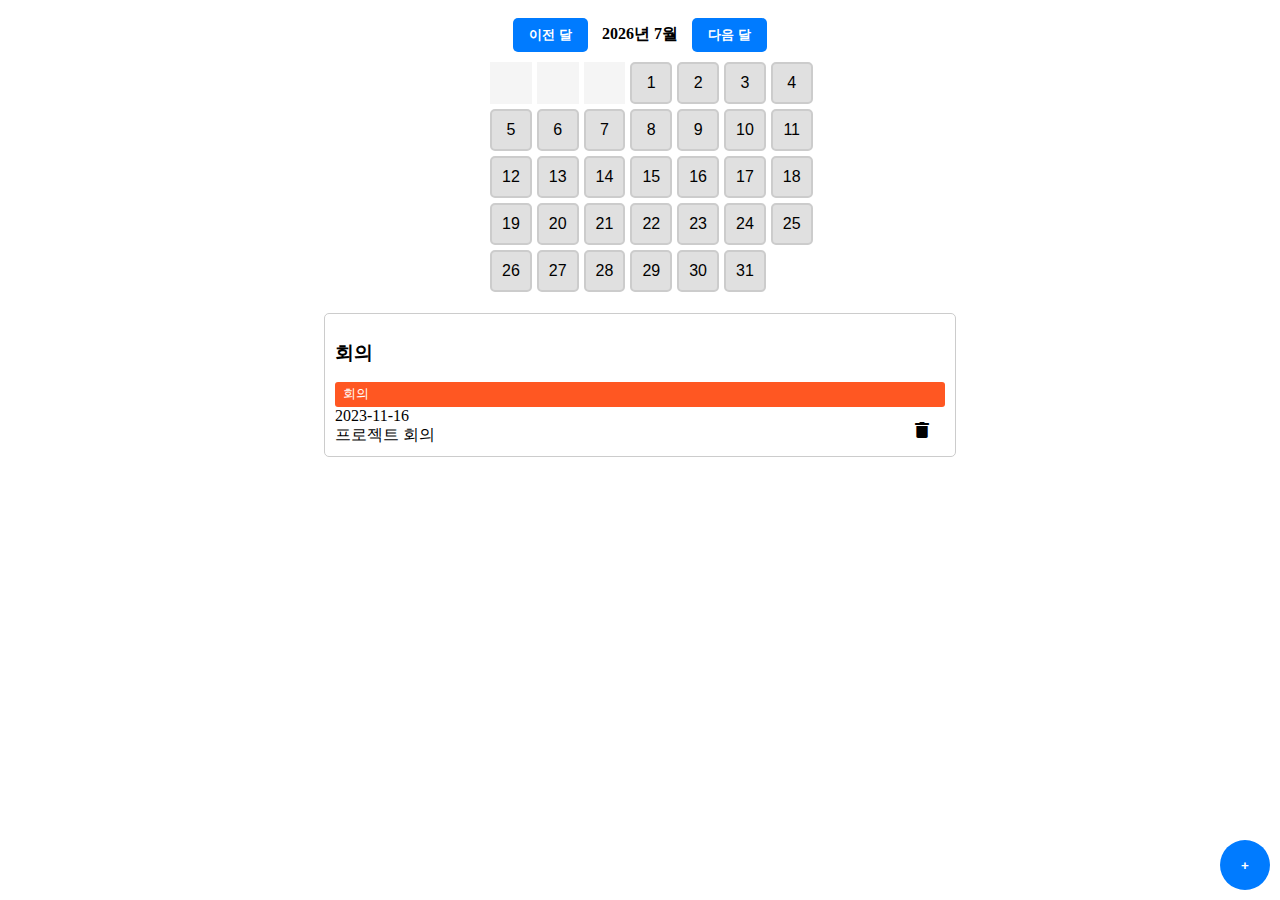
<file: calendar/index.html>
<!DOCTYPE html>
<html>
<head>
  <link rel="stylesheet" type="text/css" href="calendar.css">
  <link rel="stylesheet" href="https://cdnjs.cloudflare.com/ajax/libs/font-awesome/5.15.3/css/all.min.css">
</head>
<body>
    <div id="button-container" style="text-align: center;">
        <button id="prev-month">이전 달</button>
        <span id="current-month"></span>
        <button id="next-month">다음 달</button>
    </div>
  <div id="calendar"></div>
  <script src="calendar.js"></script>
  <button id="add-event">+</button>

<div id="event-add-modal" class="modal">
  <div class="modal-content">
    <span id="close-modal" class="close">&times;</span>
    <h2>이벤트 추가</h2>
    <input type="date" id="event-date" placeholder="날짜" required>
    <input type="text" id="event-title" placeholder="제목" required>
    <textarea id="event-description" placeholder="설명"></textarea>
    <select id="event-category" required>
        <option value="회의">회의</option>
        <option value="일정">일정</option>
        <option value="파티">파티</option>
        <!-- 다른 카테고리들을 추가하세요 -->
      </select>
    <button id="save-event">저장</button>
  </div>
</div>

<div id="event-show-modal" class="modal">
    <div class="modal-content">
        <span class="close" id="close-show-modal">&times;</span>
        <div id="modal-content-container">
        <div id="category-badge">카테고리</div>
      <h2 id="modal-title">이벤트 제목</h2>
      <p id="modal-description">이벤트 설명</p>
      <p id="modal-date">이벤트 날짜</p>
      <button id="edit-event">수정</button>
    </div>
    </div>
  </div>

  <div id="edit-event-modal" class="modal">
    <div class="modal-content">
        <span class="close" id="close-edit-modal">&times;</span>
        <div id="modal-content-container">
      <input type="text" id="edit-event-title" placeholder="제목" required></input>
      <input type="text" id="edit-event-description" placeholder="제목" required></input>
      <select id="edit-event-category" required>
        <option value="회의">회의</option>
        <option value="일정">일정</option>
        <option value="파티">파티</option>
        <!-- 다른 카테고리들을 추가하세요 -->
      </select>
      <button id="save-edit-event">Save</button>
    </div>
    </div>
  </div>

  </div>
  <div id="event-list-container">
  <ul id="event-list"></ul>
</div>
  </div>
</body>
</html>
</file>
<file: calendar/calendar.css>
#calendar {
    display: grid;
    grid-template-columns: repeat(7, 1fr);
    gap: 5px;
    max-width: 300px;
    margin: 0 auto;
    font-family: Arial, sans-serif;
  }

  #header {
    display: grid;
    margin: 0 auto;
  }
  
  .day {
    text-align: center;
    padding: 10px;
    background-color: #e0e0e0;
    border: 2px solid #ccc;
    display: flex;
    flex-direction: column; /* 내부 요소를 세로로 정렬하도록 설정 */
    justify-content: center;
    align-items: center;
    border-radius: 5px;
    cursor: pointer;
    transition: background-color 0.3s, transform 0.2s;
}

.day:hover {
    background-color: #a0a0a0;
    transform: scale(1.05);
}

  
  .empty {
    background-color: #f5f5f5;
  }
  
  #prev-month, #next-month {
    cursor: pointer;
    text-align: center;
    margin: 10px;
    padding: 8px 16px;
    background-color: #007bff;
    color: #fff;
    border: none;
    border-radius: 5px;
    font-weight: bold;
    transition: background-color 0.3s;
}

.delete-event {
    cursor: pointer;
    text-align: center;
    margin: 10px;
    padding: 8px 16px;
    color: black;
}

#prev-month:hover, #next-month:hover {
    background-color: #0056b3;
}


  .modal {
    display: none;
    position: fixed;
    z-index: 1;
    left: 0;
    top: 0;
    width: 100%;
    height: 100%;
    overflow: auto;
    background-color: rgba(0,0,0,0.4);
  }
  
  .modal-content {
    background-color: #fff;
    margin: 15% auto;
    padding: 20px;
    border: 1px solid #888;
    width: 60%;
    box-shadow: 0 0 10px 0 rgba(0,0,0,0.2);
    position: relative;
    border-radius: 10px; 
    position: relative;
    overflow: auto;
    height: auto;
  }
  
  .close {
    color: #888;
    float: right;
    font-size: 28px;
    font-weight: bold;
    cursor: pointer;
    position: absolute;
    top: 10px;
    right: 10px;
  }

  .markup {
    width: 10px;
    height: 10px;
    border-radius: 50%;
    background-color: rgb(108, 108, 255);
}

#close-add-modal {
    cursor: pointer;
    /* 다른 스타일 추가 가능 */
}

#add-event {
    position: fixed;
    bottom: 10px;
    right: 10px;
    width: 50px;
    height: 50px;
    border: none;
    border-radius: 50%;
    background-color: #007bff;
    color: #fff;
    cursor: pointer;
    font-weight: bold;
    transition: background-color 0.3s;
    display: flex;
    justify-content: center;
    align-items: center;
}

#add-event:hover {
    background-color: #0056b3;
}

#event-list-container {
    display: flex;
    justify-content: center;
}

#event-list {
    width: 50%;
    list-style: none;
    padding: 0;
}

#event-list li {
    border: 1px solid #ccc;
    margin: 5px 0;
    padding: 10px;
    border-radius: 5px;
    position: relative;
}

#event-list li button {
    background-color: #ff6b6b;
    border: none;
    border-radius: 5px;
    color: white;
    cursor: pointer;
    padding: 5px 10px;
    margin-top: 5px;
}

#event-list li button:hover {
    background-color: #e94545;
}

#event-date,
#event-title,
#event-description, #save-event, #edit-event-title, #edit-event-description, #save-edit-event {
    display: block;
    margin: 10px;
    padding: 10px;
    width: calc(100% - 20px); /* 전체 너비에서 여백 제외 */
    border: 1px solid #ccc;
    border-radius: 5px;
    font-size: 16px;
}

#event-date, #save-edit-event {
  height: 40px;
}

#save-event, #save-edit-event {
  background-color: #007bff;
  color: #fff;
  font-weight: bold;
  cursor: pointer;
  transition: background-color 0.3s;
}

#save-event:hover {
  background-color: #0056b3;
}

#current-month {
    font-weight: bold;
}

.delete-event {
    position: absolute;
    bottom: 0;
    right: 0;
  }
  
  h2 {
    font-family: 'Your-Font-Here', sans-serif;
    font-size: 1.2rem; /* 원하는 폰트 크기로 조절 */
  }

  .category-badge {
    background-color: #FF5722;
    color: white;
    border-radius: 3px;
    padding: 4px 8px;
    font-size: 0.8rem;
  }

  #category-badge {
    background-color: #007bff;
    color: white;
    border-radius: 3px;
    padding: 5px 10px;
    font-size: 14px;
    margin-bottom: 10px;
    width: 80px;
  }

  #modal-title {
    font-size: 20px;
    font-weight: bold;
    margin: 10px 0;
  }

  #modal-description {
    font-size: 16px;
    margin: 10px 0;
  }

  #modal-date {
    font-size: 14px;
    margin: 10px 0;
  }

  #close-show-modal {
    cursor: pointer;
    position: absolute;
    top: 10px;
    right: 10px;
    z-index: 2;
  }

  #event-category {
    background-color: #f5f5f5;
    border: 1px solid #ccc;
    color: #333;
    font-size: 16px;
    padding: 5px;
    border-radius: 5px;
    width: 100%;
  }

  #edit-event {
    background-color: #007bff;
    color: #fff;
    border: none;
    padding: 10px 20px;
    margin-top: 20px;
    cursor: pointer;
    border-radius: 5px;
    font-weight: bold;
    position: absolute;
    right: 20px;
    bottom: 20px;
  }

  #edit-event-category {
    background-color: #f5f5f5;
    border: 1px solid #ccc;
    color: #333;
    font-size: 16px;
    padding: 5px;
    border-radius: 5px;
    width: 100%;
  }
</file>
